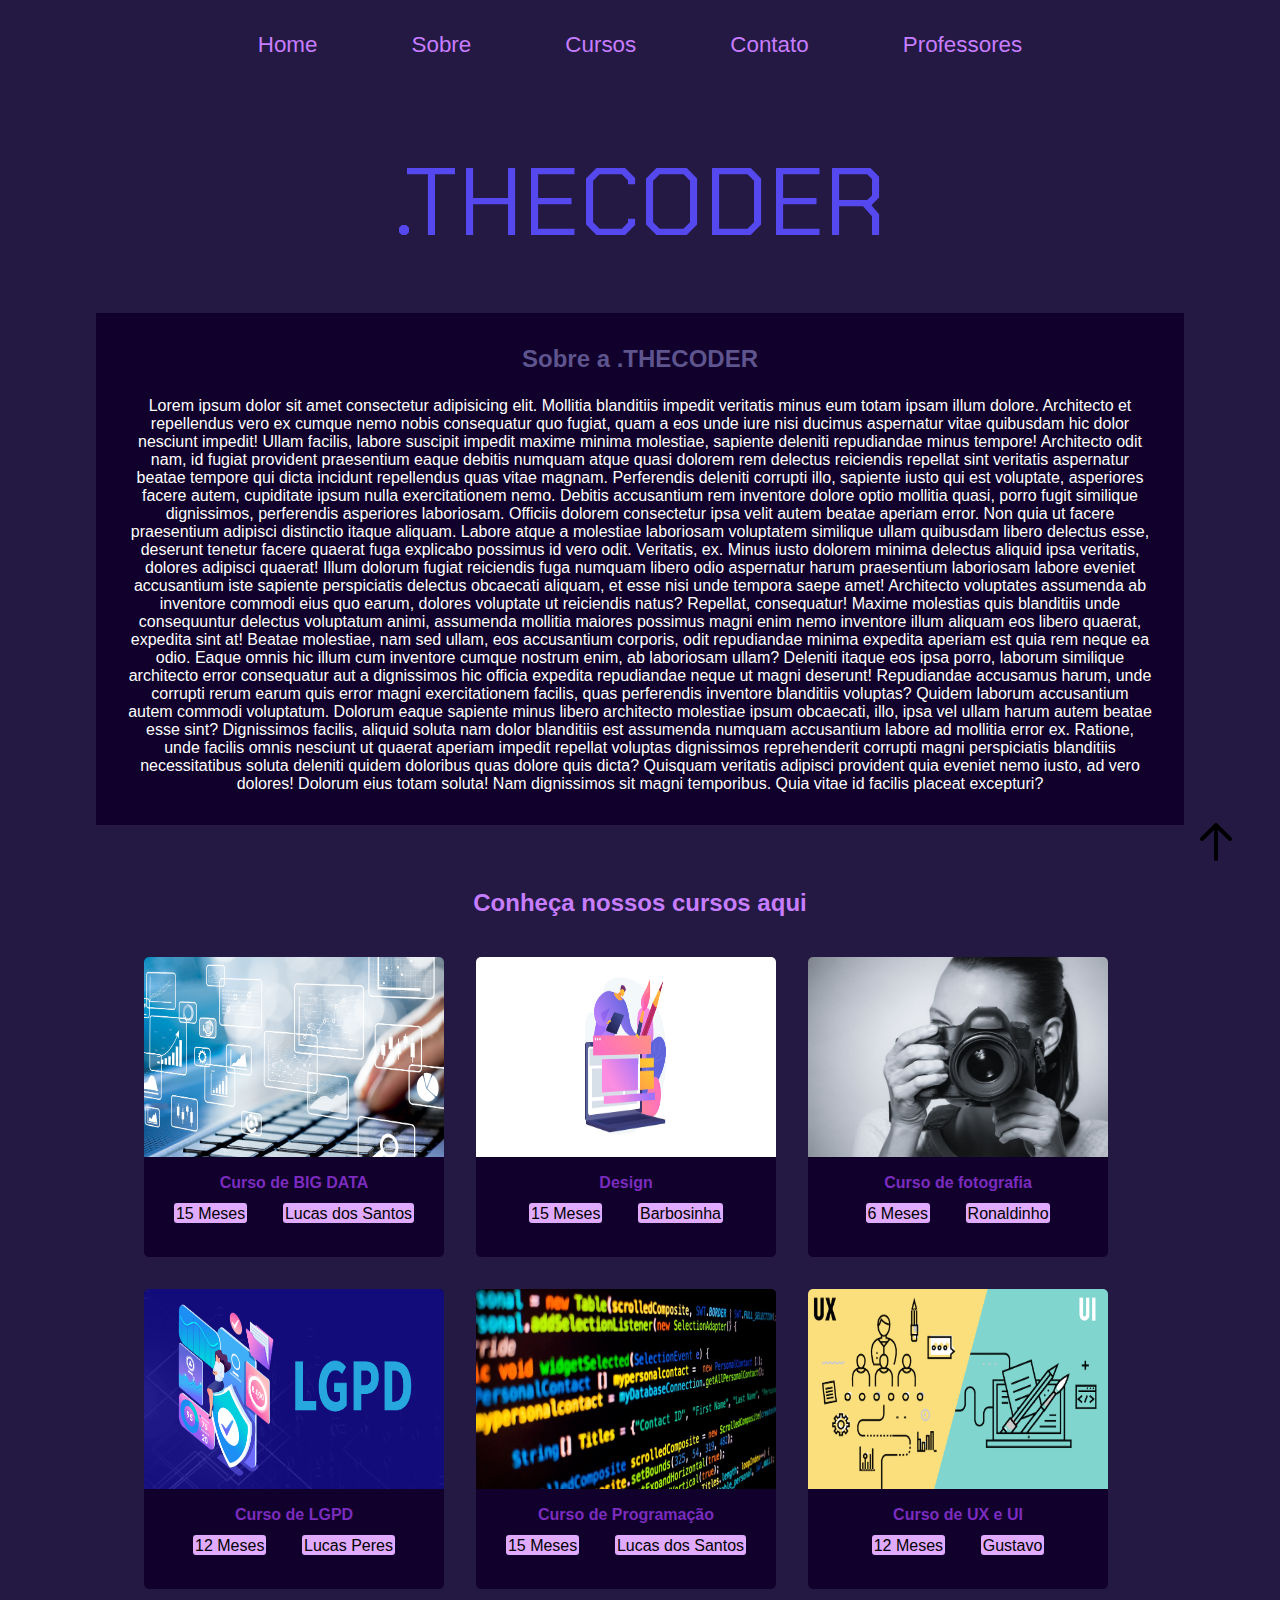
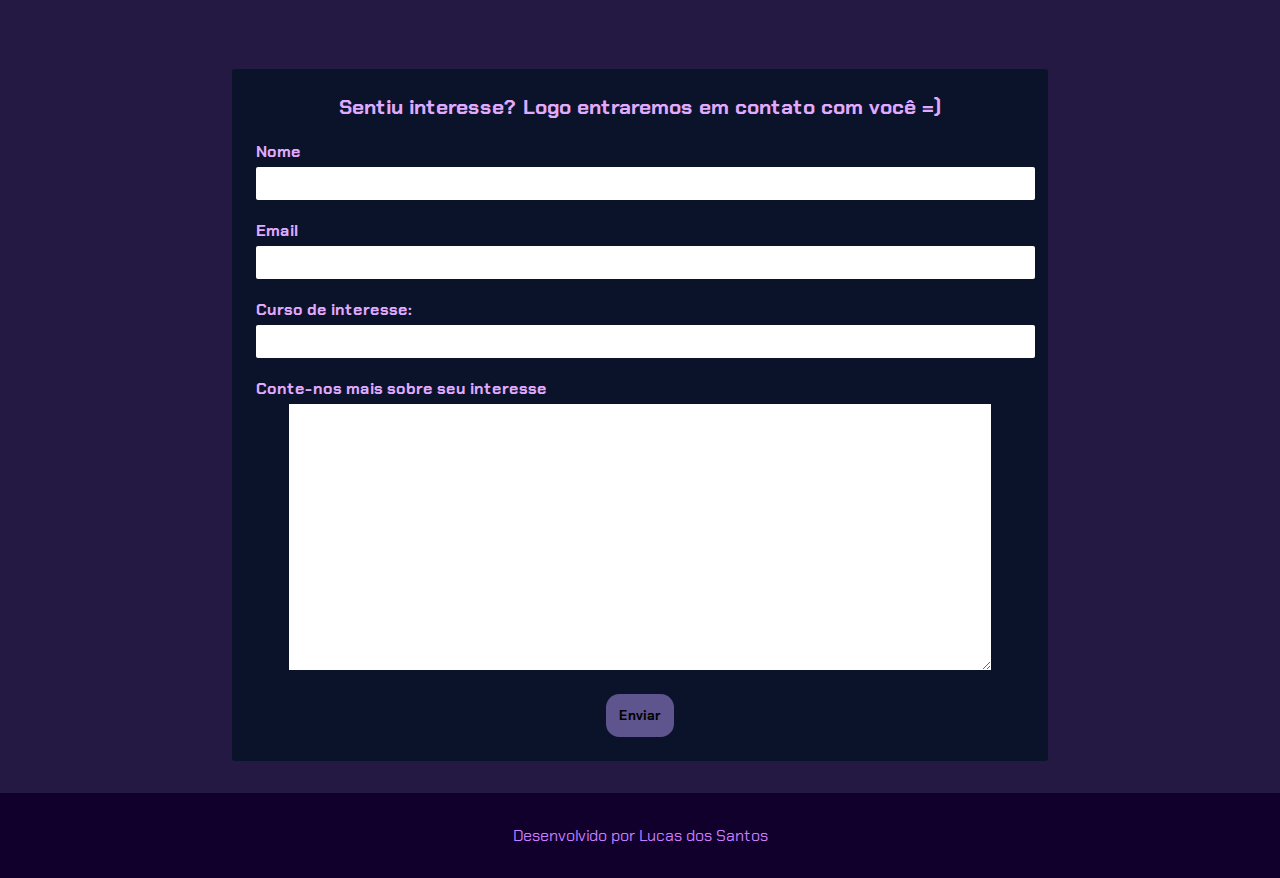
<file: modulo09/index.html>
<!DOCTYPE html>
<html lang="en">
  <head>
    <meta charset="UTF-8" />
    <meta name="viewport" content="width=device-width, initial-scale=1.0" />
    <link rel="stylesheet" href="./css/style.css" />
    <title>Exercício Módulo 9</title>
  </head>
  <body>
    <header id="home">
      <div class="menu-links">
        <a href="#home">Home</a>
        <a href="#about">Sobre</a>
        <a href="#courses">Cursos</a>
        <a href="#contact">Contato</a>
        <a href="teachers.html">Professores</a>
      </div>
    </header>
    <section id="about">
      <div class="wrapper">
        <div class="logo-enterprise">.THECODER</div>
      </div>
      <div class="about">
        <h2>Sobre a .THECODER</h2>
        <p>
          Lorem ipsum dolor sit amet consectetur adipisicing elit. Mollitia
          blanditiis impedit veritatis minus eum totam ipsam illum dolore.
          Architecto et repellendus vero ex cumque nemo nobis consequatur quo
          fugiat, quam a eos unde iure nisi ducimus aspernatur vitae quibusdam
          hic dolor nesciunt impedit! Ullam facilis, labore suscipit impedit
          maxime minima molestiae, sapiente deleniti repudiandae minus tempore!
          Architecto odit nam, id fugiat provident praesentium eaque debitis
          numquam atque quasi dolorem rem delectus reiciendis repellat sint
          veritatis aspernatur beatae tempore qui dicta incidunt repellendus
          quas vitae magnam. Perferendis deleniti corrupti illo, sapiente iusto
          qui est voluptate, asperiores facere autem, cupiditate ipsum nulla
          exercitationem nemo. Debitis accusantium rem inventore dolore optio
          mollitia quasi, porro fugit similique dignissimos, perferendis
          asperiores laboriosam. Officiis dolorem consectetur ipsa velit autem
          beatae aperiam error. Non quia ut facere praesentium adipisci
          distinctio itaque aliquam. Labore atque a molestiae laboriosam
          voluptatem similique ullam quibusdam libero delectus esse, deserunt
          tenetur facere quaerat fuga explicabo possimus id vero odit.
          Veritatis, ex. Minus iusto dolorem minima delectus aliquid ipsa
          veritatis, dolores adipisci quaerat! Illum dolorum fugiat reiciendis
          fuga numquam libero odio aspernatur harum praesentium laboriosam
          labore eveniet accusantium iste sapiente perspiciatis delectus
          obcaecati aliquam, et esse nisi unde tempora saepe amet! Architecto
          voluptates assumenda ab inventore commodi eius quo earum, dolores
          voluptate ut reiciendis natus? Repellat, consequatur! Maxime molestias
          quis blanditiis unde consequuntur delectus voluptatum animi, assumenda
          mollitia maiores possimus magni enim nemo inventore illum aliquam eos
          libero quaerat, expedita sint at! Beatae molestiae, nam sed ullam, eos
          accusantium corporis, odit repudiandae minima expedita aperiam est
          quia rem neque ea odio. Eaque omnis hic illum cum inventore cumque
          nostrum enim, ab laboriosam ullam? Deleniti itaque eos ipsa porro,
          laborum similique architecto error consequatur aut a dignissimos hic
          officia expedita repudiandae neque ut magni deserunt! Repudiandae
          accusamus harum, unde corrupti rerum earum quis error magni
          exercitationem facilis, quas perferendis inventore blanditiis
          voluptas? Quidem laborum accusantium autem commodi voluptatum. Dolorum
          eaque sapiente minus libero architecto molestiae ipsum obcaecati,
          illo, ipsa vel ullam harum autem beatae esse sint? Dignissimos
          facilis, aliquid soluta nam dolor blanditiis est assumenda numquam
          accusantium labore ad mollitia error ex. Ratione, unde facilis omnis
          nesciunt ut quaerat aperiam impedit repellat voluptas dignissimos
          reprehenderit corrupti magni perspiciatis blanditiis necessitatibus
          soluta deleniti quidem doloribus quas dolore quis dicta? Quisquam
          veritatis adipisci provident quia eveniet nemo iusto, ad vero dolores!
          Dolorum eius totam soluta! Nam dignissimos sit magni temporibus. Quia
          vitae id facilis placeat excepturi?
        </p>
      </div>
    </section>

    <section id="courses">
      <div class="courses">
        <h2>Conheça nossos cursos aqui</h2>
        <div class="cards">
        <div class="card">
          <div class="card-img">
            <img src="./img/big-data.png" alt="Capa do curso de Big Data" />
          </div>
          <div class="card-info">
            <p class="course-title">Curso de BIG DATA</p>
            <span class="course-duration">15 Meses</span>
            <span class="course-instructor">Lucas dos Santos</span>
          </div>
        </div>
        <div class="card">
          <div class="card-img">
            <img src="./img/degin.jpg" alt="Capa do curso de Design" />
          </div>

          <div class="card-info">
            <p class="course-title">Design</p>
            <span class="course-duration">15 Meses</span>
            <span class="course-instructor">Barbosinha</span>
          </div>
        </div>
        <div class="card">
          <div class="card-img">
            <img src="./img/fotografia.jpg" alt="Capa do curso de fotografia" />
          </div>
          <div class="card-info">
            <p class="course-title">Curso de fotografia</p>
            <span class="course-duration">6 Meses</span>
            <span class="course-instructor">Ronaldinho</span>
          </div>
        </div>
        <div class="card">
          <div class="card-img">
            <img src="./img/LGDP.png" alt="Capa do curso de LGDP" />
          </div>
          <div class="card-info">
            <p class="course-title">Curso de LGPD</p>
            <span class="course-duration">12 Meses</span>
            <span class="course-instructor">Lucas Peres</span>
          </div>
        </div>
        <div class="card">
          <div class="card-img">
            <img
              src="./img/programação.jpg"
              alt="Capa do curso de Progamação"
            />
          </div>
          <div class="card-info">
            <p class="course-title">Curso de Programação</p>
            <span class="course-duration">15 Meses</span>
            <span class="course-instructor">Lucas dos Santos</span>
          </div>
        </div>
        <div class="card">
          <div class="card-img">
            <img src="./img/ux-ui.png" alt="Capa do curso de UX e UI" />
          </div>
          <div class="card-info">
            <p class="course-title">Curso de UX e UI</p>
            <span class="course-duration">12 Meses</span>
            <span class="course-instructor">Gustavo</span>
          </div>
        </div>
      </div>
    </section>
    <div id="contact" class="contact" >
      <h2 class="contact-form">
        Sentiu interesse? Logo entraremos em contato
        com você =)
      </h2>
      <form action="submit">
        <div>
          <label for="name">Nome</label>
          <input type="text" name="name" />
        </div>
        <div>
          <label for="email">Email</label>
          <input type="email" name="email" id="" />
        </div>
        <div>
          <label for="course">Curso de interesse:</label>
          <input type="text" name="course" />
        </div>
        <div>
          <label for="description">Conte-nos mais sobre seu interesse</label>
          <textarea name="description" id="" cols="30" rows="15"></textarea>
        </div>
        <div>
          <button type="submit">Enviar</button>
        </div>
      </form>
    </div>
    <a href="#top" class="button"><img src="./img/icons8-acima-48.png" alt="Botão para o topo"></a>
    <footer>
      <p>Desenvolvido por Lucas dos Santos</p>
    </footer>
  </body>
</html>
</file>
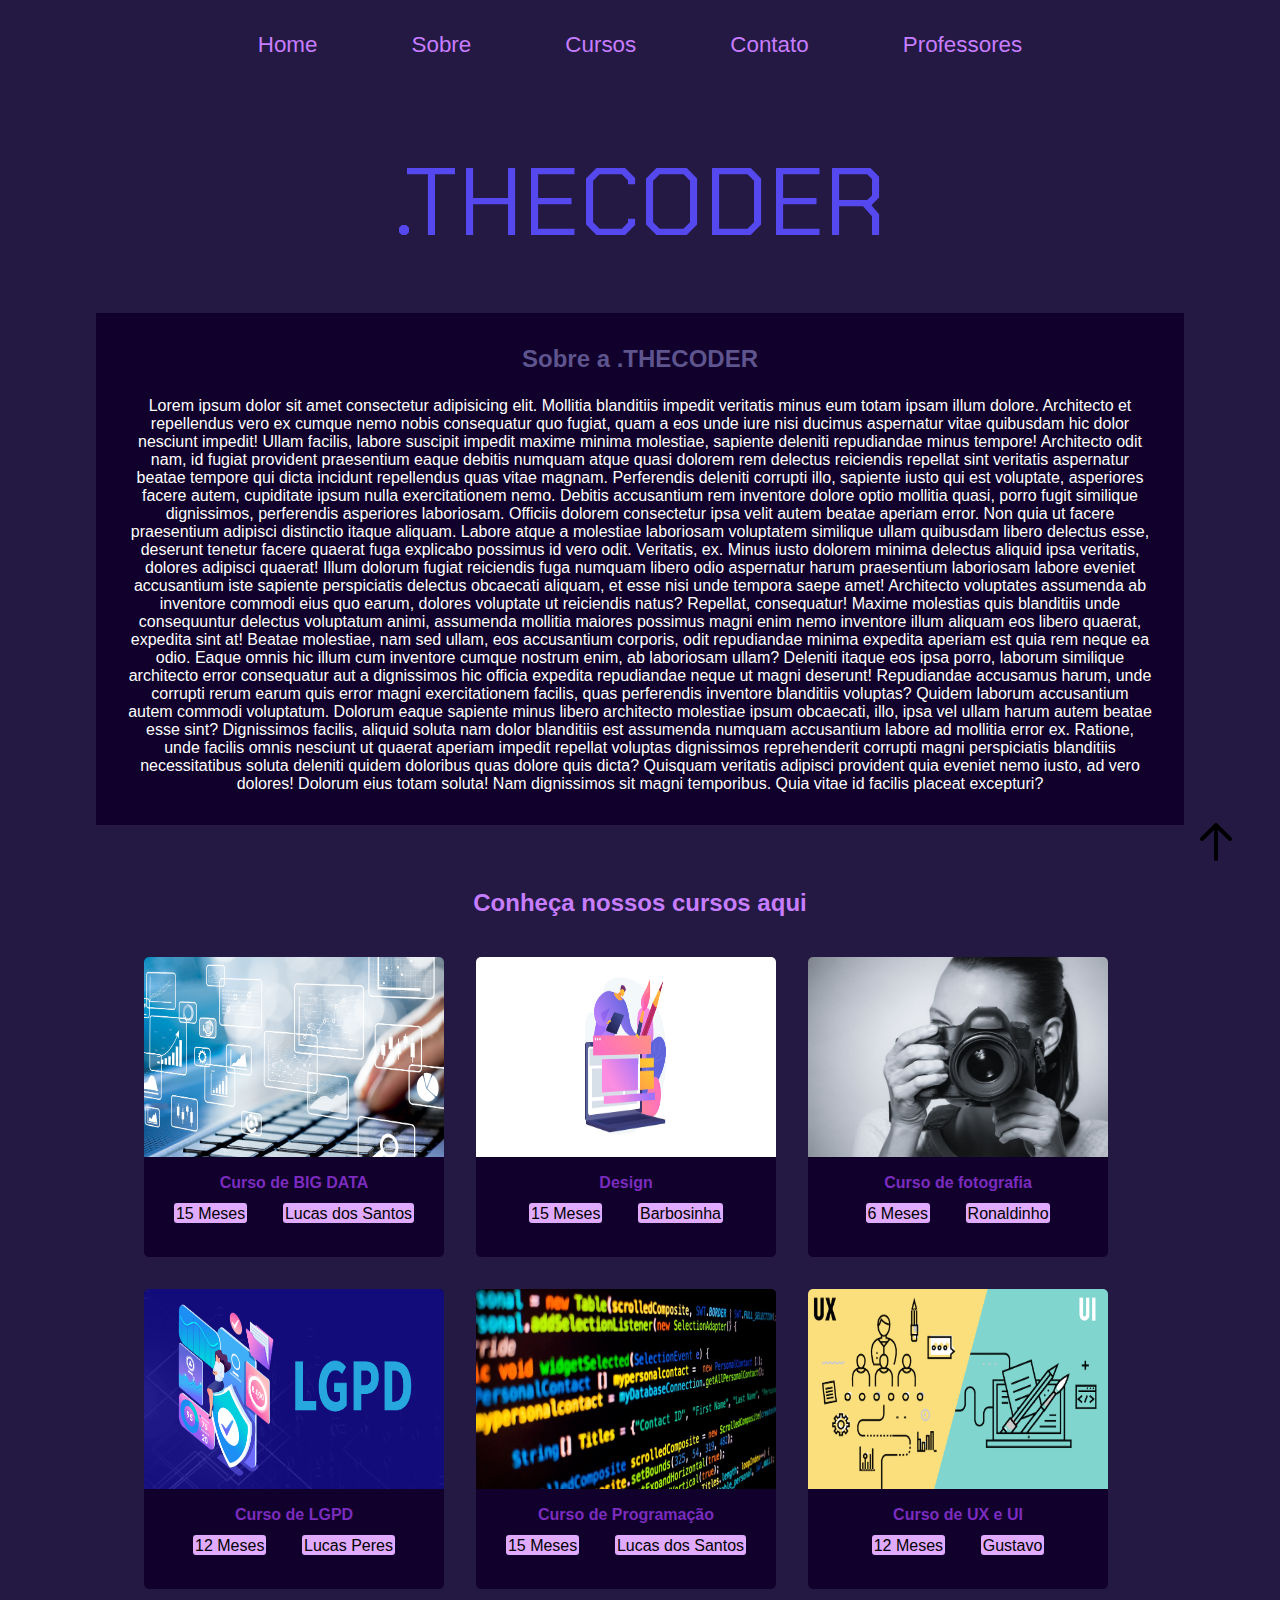
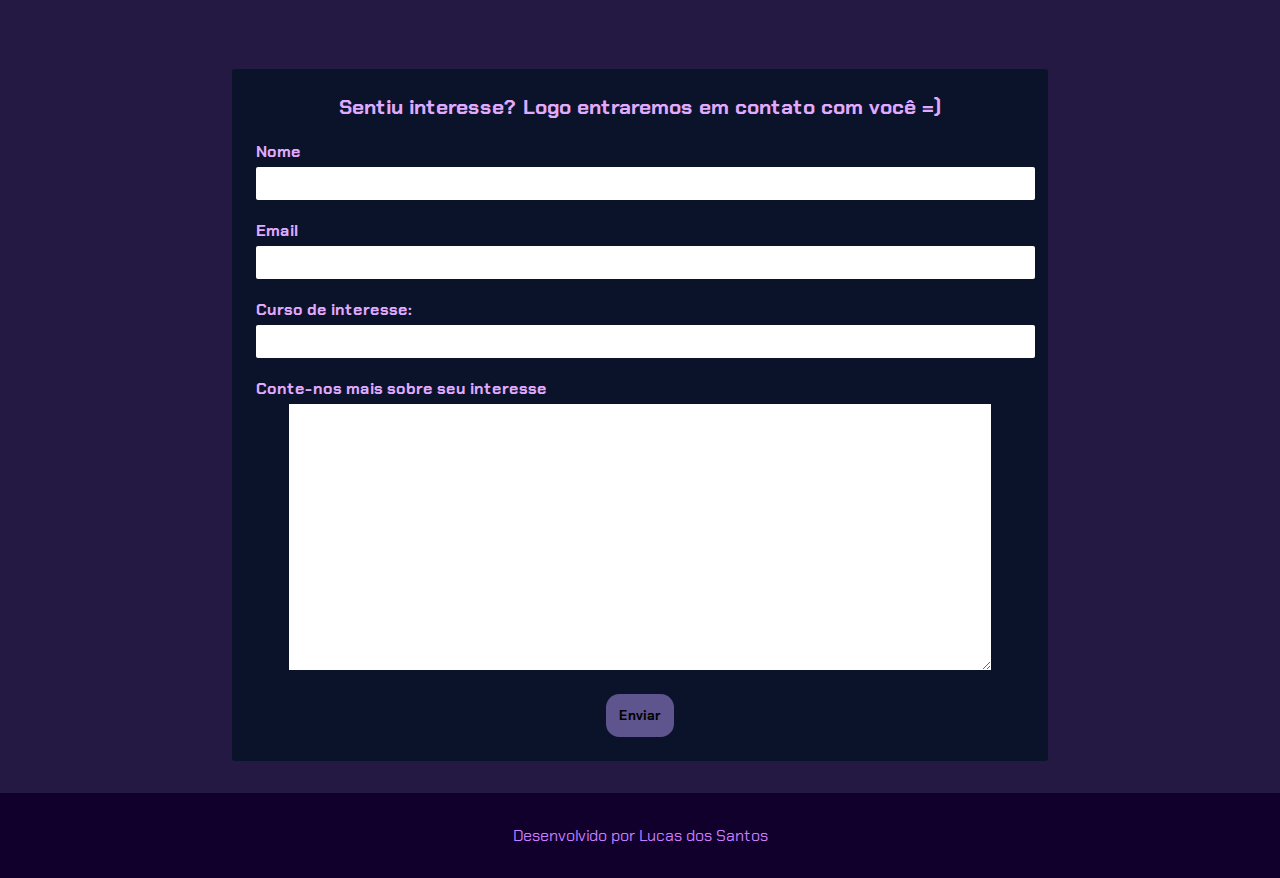
<file: modulo06/exercicio_mod08/index.html>
<!DOCTYPE html>
<html lang="en">
  <head>
    <meta charset="UTF-8" />
    <meta name="viewport" content="width=device-width, initial-scale=1.0" />
    <link rel="stylesheet" href="./css/style.css" />
    <title>Exercício Módulo 6</title>
  </head>
  <body>
    <header id="home">
      <div class="menu-links">
        <a href="#home">Home</a>
        <a href="#about">Sobre</a>
        <a href="#courses">Cursos</a>
        <a href="#contact">Contato</a>
        <a href="teachers.html">Professores</a>
      </div>
    </header>
    <section id="about">
      <div class="wrapper">
        <div class="logo-enterprise">.THECODER</div>
      </div>
      <div class="about">
        <h2>Sobre a .THECODER</h2>
        <p>
          Lorem ipsum dolor sit amet consectetur adipisicing elit. Mollitia
          blanditiis impedit veritatis minus eum totam ipsam illum dolore.
          Architecto et repellendus vero ex cumque nemo nobis consequatur quo
          fugiat, quam a eos unde iure nisi ducimus aspernatur vitae quibusdam
          hic dolor nesciunt impedit! Ullam facilis, labore suscipit impedit
          maxime minima molestiae, sapiente deleniti repudiandae minus tempore!
          Architecto odit nam, id fugiat provident praesentium eaque debitis
          numquam atque quasi dolorem rem delectus reiciendis repellat sint
          veritatis aspernatur beatae tempore qui dicta incidunt repellendus
          quas vitae magnam. Perferendis deleniti corrupti illo, sapiente iusto
          qui est voluptate, asperiores facere autem, cupiditate ipsum nulla
          exercitationem nemo. Debitis accusantium rem inventore dolore optio
          mollitia quasi, porro fugit similique dignissimos, perferendis
          asperiores laboriosam. Officiis dolorem consectetur ipsa velit autem
          beatae aperiam error. Non quia ut facere praesentium adipisci
          distinctio itaque aliquam. Labore atque a molestiae laboriosam
          voluptatem similique ullam quibusdam libero delectus esse, deserunt
          tenetur facere quaerat fuga explicabo possimus id vero odit.
          Veritatis, ex. Minus iusto dolorem minima delectus aliquid ipsa
          veritatis, dolores adipisci quaerat! Illum dolorum fugiat reiciendis
          fuga numquam libero odio aspernatur harum praesentium laboriosam
          labore eveniet accusantium iste sapiente perspiciatis delectus
          obcaecati aliquam, et esse nisi unde tempora saepe amet! Architecto
          voluptates assumenda ab inventore commodi eius quo earum, dolores
          voluptate ut reiciendis natus? Repellat, consequatur! Maxime molestias
          quis blanditiis unde consequuntur delectus voluptatum animi, assumenda
          mollitia maiores possimus magni enim nemo inventore illum aliquam eos
          libero quaerat, expedita sint at! Beatae molestiae, nam sed ullam, eos
          accusantium corporis, odit repudiandae minima expedita aperiam est
          quia rem neque ea odio. Eaque omnis hic illum cum inventore cumque
          nostrum enim, ab laboriosam ullam? Deleniti itaque eos ipsa porro,
          laborum similique architecto error consequatur aut a dignissimos hic
          officia expedita repudiandae neque ut magni deserunt! Repudiandae
          accusamus harum, unde corrupti rerum earum quis error magni
          exercitationem facilis, quas perferendis inventore blanditiis
          voluptas? Quidem laborum accusantium autem commodi voluptatum. Dolorum
          eaque sapiente minus libero architecto molestiae ipsum obcaecati,
          illo, ipsa vel ullam harum autem beatae esse sint? Dignissimos
          facilis, aliquid soluta nam dolor blanditiis est assumenda numquam
          accusantium labore ad mollitia error ex. Ratione, unde facilis omnis
          nesciunt ut quaerat aperiam impedit repellat voluptas dignissimos
          reprehenderit corrupti magni perspiciatis blanditiis necessitatibus
          soluta deleniti quidem doloribus quas dolore quis dicta? Quisquam
          veritatis adipisci provident quia eveniet nemo iusto, ad vero dolores!
          Dolorum eius totam soluta! Nam dignissimos sit magni temporibus. Quia
          vitae id facilis placeat excepturi?
        </p>
      </div>
    </section>

    <section id="courses">
      <div class="courses">
        <h2>Conheça nossos cursos aqui</h2>
        <div class="cards">
        <div class="card">
          <div class="card-img">
            <img src="./img/big-data.png" alt="Capa do curso de Big Data" />
          </div>
          <div class="card-info">
            <p class="course-title">Curso de BIG DATA</p>
            <span class="course-duration">15 Meses</span>
            <span class="course-instructor">Lucas dos Santos</span>
          </div>
        </div>
        <div class="card">
          <div class="card-img">
            <img src="./img/degin.jpg" alt="Capa do curso de Design" />
          </div>

          <div class="card-info">
            <p class="course-title">Design</p>
            <span class="course-duration">15 Meses</span>
            <span class="course-instructor">Barbosinha</span>
          </div>
        </div>
        <div class="card">
          <div class="card-img">
            <img src="./img/fotografia.jpg" alt="Capa do curso de fotografia" />
          </div>
          <div class="card-info">
            <p class="course-title">Curso de fotografia</p>
            <span class="course-duration">6 Meses</span>
            <span class="course-instructor">Ronaldinho</span>
          </div>
        </div>
        <div class="card">
          <div class="card-img">
            <img src="./img/LGDP.png" alt="Capa do curso de LGDP" />
          </div>
          <div class="card-info">
            <p class="course-title">Curso de LGPD</p>
            <span class="course-duration">12 Meses</span>
            <span class="course-instructor">Lucas Peres</span>
          </div>
        </div>
        <div class="card">
          <div class="card-img">
            <img
              src="./img/programação.jpg"
              alt="Capa do curso de Progamação"
            />
          </div>
          <div class="card-info">
            <p class="course-title">Curso de Programação</p>
            <span class="course-duration">15 Meses</span>
            <span class="course-instructor">Lucas dos Santos</span>
          </div>
        </div>
        <div class="card">
          <div class="card-img">
            <img src="./img/ux-ui.png" alt="Capa do curso de UX e UI" />
          </div>
          <div class="card-info">
            <p class="course-title">Curso de UX e UI</p>
            <span class="course-duration">12 Meses</span>
            <span class="course-instructor">Gustavo</span>
          </div>
        </div>
      </div>
    </section>
    <div id="contact" class="contact" >
      <h2 class="contact-form">
        Sentiu interesse? Logo entraremos em contato
        com você =)
      </h2>
      <form action="submit">
        <div>
          <label for="name">Nome</label>
          <input type="text" name="name" />
        </div>
        <div>
          <label for="email">Email</label>
          <input type="email" name="email" id="" />
        </div>
        <div>
          <label for="course">Curso de interesse:</label>
          <input type="text" name="course" />
        </div>
        <div>
          <label for="description">Conte-nos mais sobre seu interesse</label>
          <textarea name="description" id="" cols="30" rows="15"></textarea>
        </div>
        <div>
          <button type="submit">Enviar</button>
        </div>
      </form>
    </div>
    <a href="#top" class="button"><img src="./img/icons8-acima-48.png" alt="Botão para o topo"></a>
    <footer>
      <p>Desenvolvido por Lucas dos Santos</p>
    </footer>
  </body>
</html>
</file>
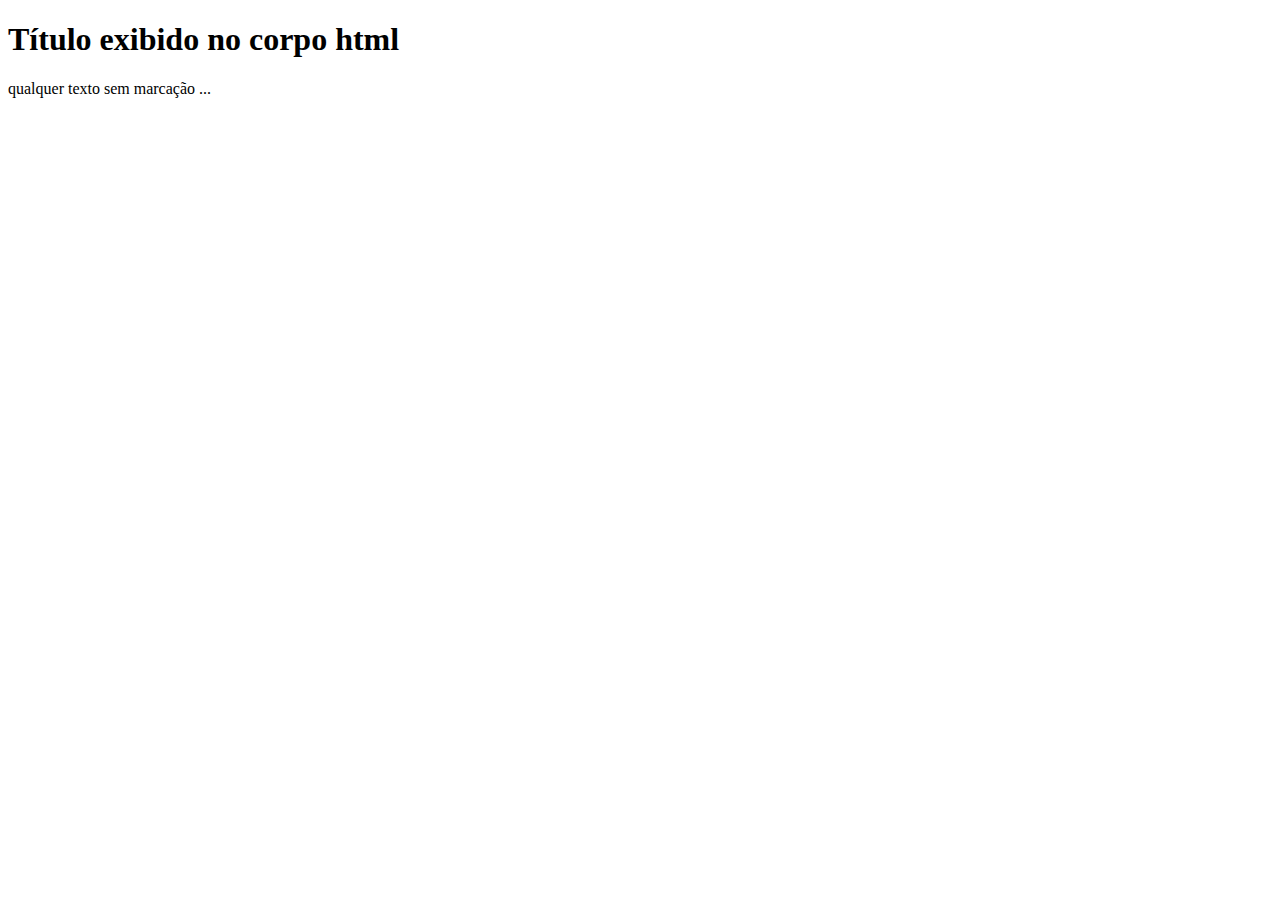
<file: modulo06/01-introducao.html>
<!DOCTYPE html>
<html lang="pt_BR">
	<head>
		<title>Título da página exibido no navegador</title>
	</head>
	<body>
		<h1>Título exibido no corpo html</h1>
		<p>qualquer texto sem marcação ... </p>
	</body>
</html>
</file>
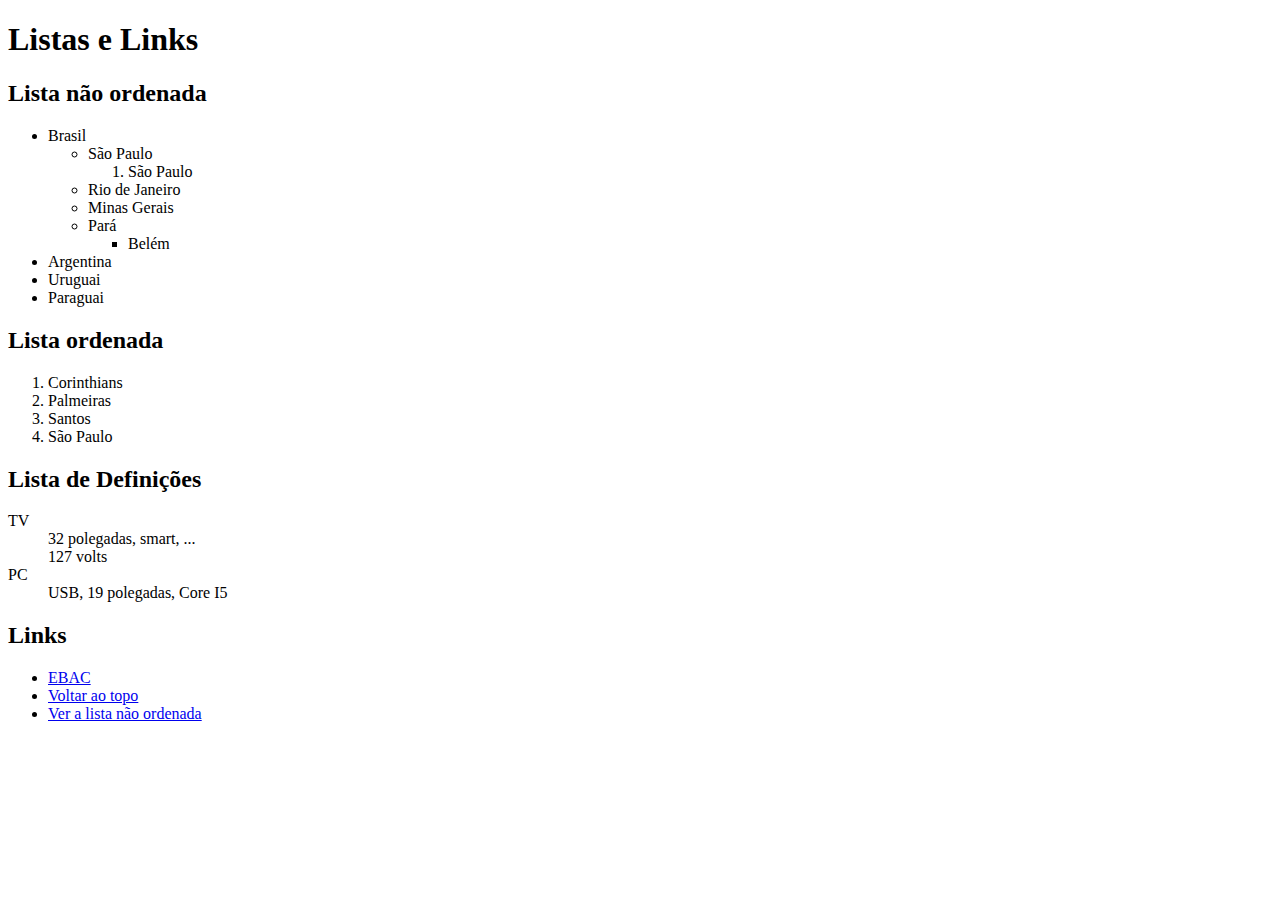
<file: modulo06/02-listas-e-links.html>
<!DOCTYPE html>
<html lang="pt-br">
	<head>
		<title>HTML - Listas e Links</title>
		<meta charset="UTF-8">
	</head>
	<body>
		<h1>Listas e Links</h1>

		<h2 id="lista-nao-ordenada">Lista não ordenada</h2>
		
		<ul>
			<li>
				Brasil
				<ul>
					<li>São Paulo
						<ol>
							<li>São Paulo</li>
						</ol>
					</li>
					<li>Rio de Janeiro</li>
					<li>Minas Gerais</li>
					<li>Pará
						<ul>
							<li>Belém</li>
						</ul>
					</li>
				</ul>
			</li>
			<li>Argentina</li>
			<li>Uruguai</li>
			<li>Paraguai</li>
		</ul>

		<h2>Lista ordenada</h2>

		<ol>
			<li>Corinthians</li>
			<li>Palmeiras</li>
			<li>Santos</li>
			<li>São Paulo</li>
		</ol>

		
		<h2>Lista de Definições</h2>		

		<dl>
			<dt>TV</dt>
				<dd>32 polegadas, smart, ...</dd>
				<dd>127 volts</dd>
			<dt>PC</dt>
				<dd>USB, 19 polegadas, Core I5</dd>
		</dl>

		<h2>Links</h2>

		<nav>
			<ul>
				<li><a href="https://ebaconline.com.br">EBAC</a></li>
				<li><a href="#top">Voltar ao topo</a> </li>
				<li><a href="#lista-nao-ordenada">Ver a lista não ordenada</a></li>
			</ul>
		</nav>

	</body>
</html>
</file>
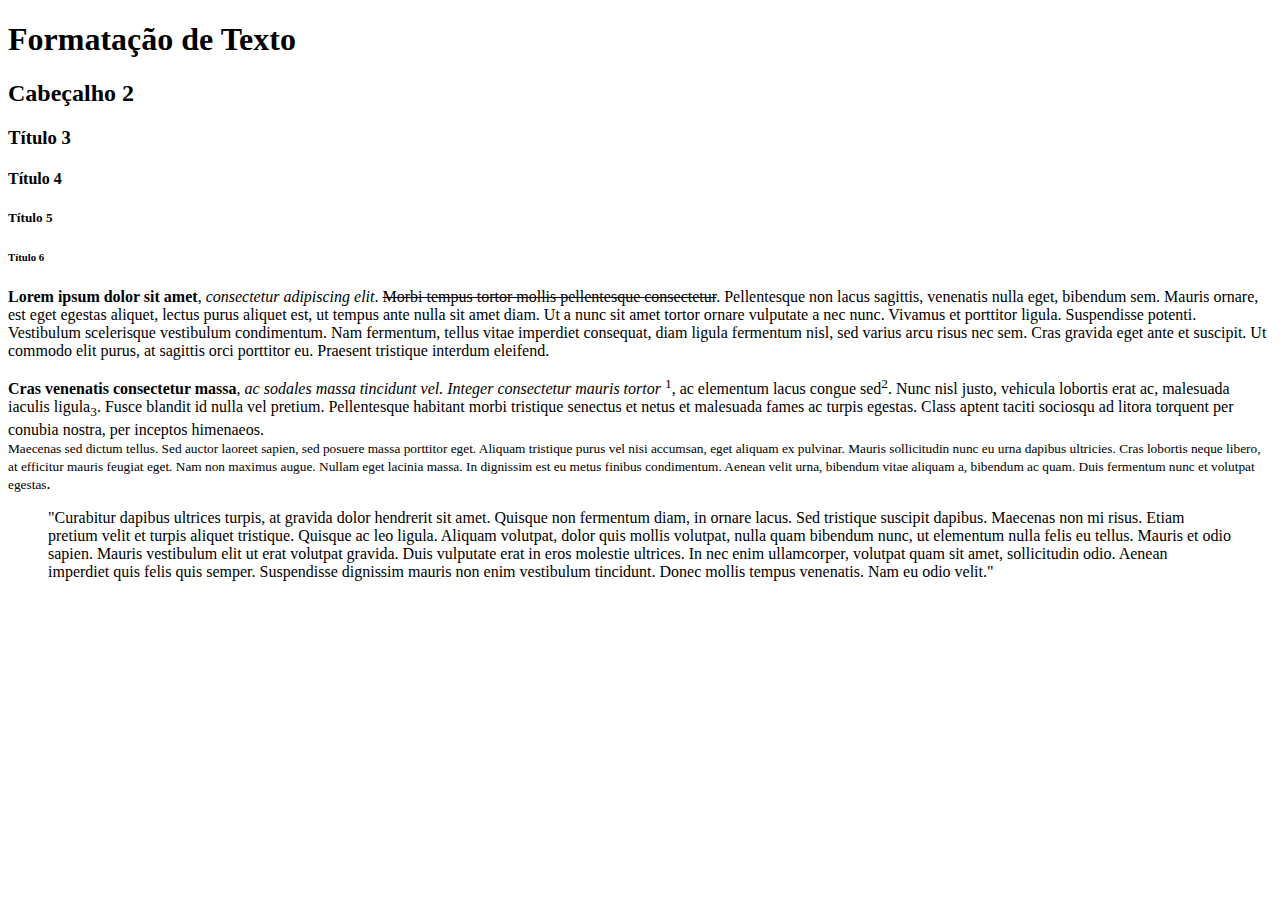
<file: modulo06/03-formatacao-de-texto.html>
<!DOCTYPE html>
<html lang="pt-br">
	<head>
		<title>HTML - Formatação de Texto</title>
		<meta charset="UTF-8">
	</head>
	<body>
		<h1>Formatação de Texto</h1>
		<h2>Cabeçalho 2</h2>
		<h3>Título 3</h3>
		<h4>Título 4</h4>
		<h5>Título 5</h5>
		<h6>Título 6</h6>

		<p> <b>Lorem ipsum dolor sit amet</b>, <i>consectetur adipiscing elit</i>. <del>Morbi tempus tortor mollis pellentesque consectetur</del>. Pellentesque non lacus sagittis, venenatis nulla eget, bibendum sem. Mauris ornare, est eget egestas aliquet, lectus purus aliquet est, ut tempus ante nulla sit amet diam. Ut a nunc sit amet tortor ornare vulputate a nec nunc. Vivamus et porttitor ligula. Suspendisse potenti. Vestibulum scelerisque vestibulum condimentum. Nam fermentum, tellus vitae imperdiet consequat, diam ligula fermentum nisl, sed varius arcu risus nec sem. Cras gravida eget ante et suscipit. Ut commodo elit purus, at sagittis orci porttitor eu. Praesent tristique interdum eleifend.</p>

		<p> <strong>Cras venenatis consectetur massa</strong>, <em>ac sodales massa tincidunt vel. Integer consectetur mauris tortor</em> <sup>1</sup>, ac elementum lacus congue sed<sup>2</sup>. Nunc nisl justo, vehicula lobortis erat ac, malesuada iaculis ligula<sub>3</sub>. Fusce blandit id nulla vel pretium. Pellentesque habitant morbi tristique senectus et netus et malesuada fames ac turpis egestas. Class aptent taciti sociosqu ad litora torquent per conubia nostra, per inceptos himenaeos. <br> <small>Maecenas sed dictum tellus. Sed auctor laoreet sapien, sed posuere massa porttitor eget. Aliquam tristique purus vel nisi accumsan, eget aliquam ex pulvinar. Mauris sollicitudin nunc eu urna dapibus ultricies. Cras lobortis neque libero, at efficitur mauris feugiat eget. Nam non maximus augue. Nullam eget lacinia massa. In dignissim est eu metus finibus condimentum. Aenean velit urna, bibendum vitae aliquam a, bibendum ac quam. Duis fermentum nunc et volutpat egestas</small>.</p>

		<blockquote>"Curabitur dapibus ultrices turpis, at gravida dolor hendrerit sit amet. Quisque non fermentum diam, in ornare lacus. Sed tristique suscipit dapibus. Maecenas non mi risus. Etiam pretium velit et turpis aliquet tristique. Quisque ac leo ligula. Aliquam volutpat, dolor quis mollis volutpat, nulla quam bibendum nunc, ut elementum nulla felis eu tellus. Mauris et odio sapien. Mauris vestibulum elit ut erat volutpat gravida. Duis vulputate erat in eros molestie ultrices. In nec enim ullamcorper, volutpat quam sit amet, sollicitudin odio. Aenean imperdiet quis felis quis semper. Suspendisse dignissim mauris non enim vestibulum tincidunt. Donec mollis tempus venenatis. Nam eu odio velit."</blockquote>



	</body>
</html>
</file>
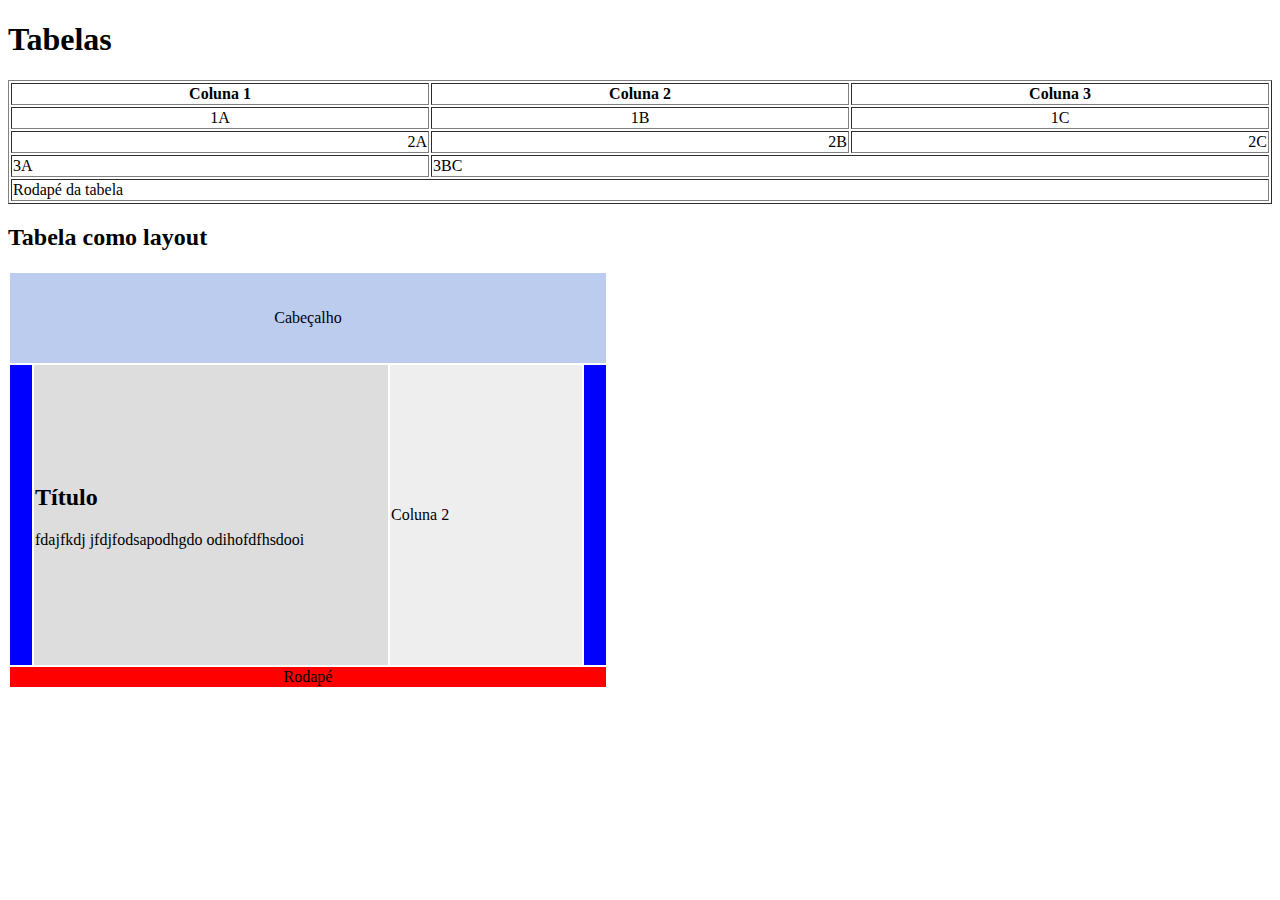
<file: modulo06/04-tabelas.html>
<!DOCTYPE html>
<html lang="pt-br">
	<head>
		<title>HTML - Tabelas</title>
		<meta charset="UTF-8">
	</head>
	<body>

		<h1>Tabelas</h1>

		<table border="1" width="100%">
			<thead>
				<tr>
					<th>Coluna 1</th>
					<th>Coluna 2</th>
					<th>Coluna 3</th>
				</tr>
			</thead>
			<tbody>	
				<tr align="center">
					<td>1A</td>
					<td>1B</td>
					<td>1C</td>
				</tr>
				<tr align="right">
					<td>2A</td>
					<td>2B</td>
					<td>2C</td>
				</tr>
				<tr>
					<td>3A</td>
					<td colspan="2">3BC</td>
				</tr>
			</tbody>
			<tfoot>
				<tr>
					<td colspan="3">Rodapé da tabela</td>
				</tr>
			</tfoot>
		</table>


		<h2>Tabela como layout</h2>

		<table width="600">
			<tr height="90">
				<td colspan="4" bgcolor="#BBCCEE" align="center"> Cabeçalho</td>
			</tr>
			<tr height="300">
				<td width="20" bgcolor="#0000FF"></td>
				<td width="60%" bgcolor="#DDDDDD">
					<h2>Título</h2>
					<p>fdajfkdj jfdjfodsapodhgdo odihofdfhsdooi</p>

				</td>
				<td bgcolor="#EEEEEE">Coluna 2</td>
				<td width="20"bgcolor="#0000FF"></td>
			</tr>
			<tr>
				<td bgcolor="#FF0000" colspan="4" align="center">Rodapé</td>
			</tr>
		</table>

	</body>
</html>
</file>
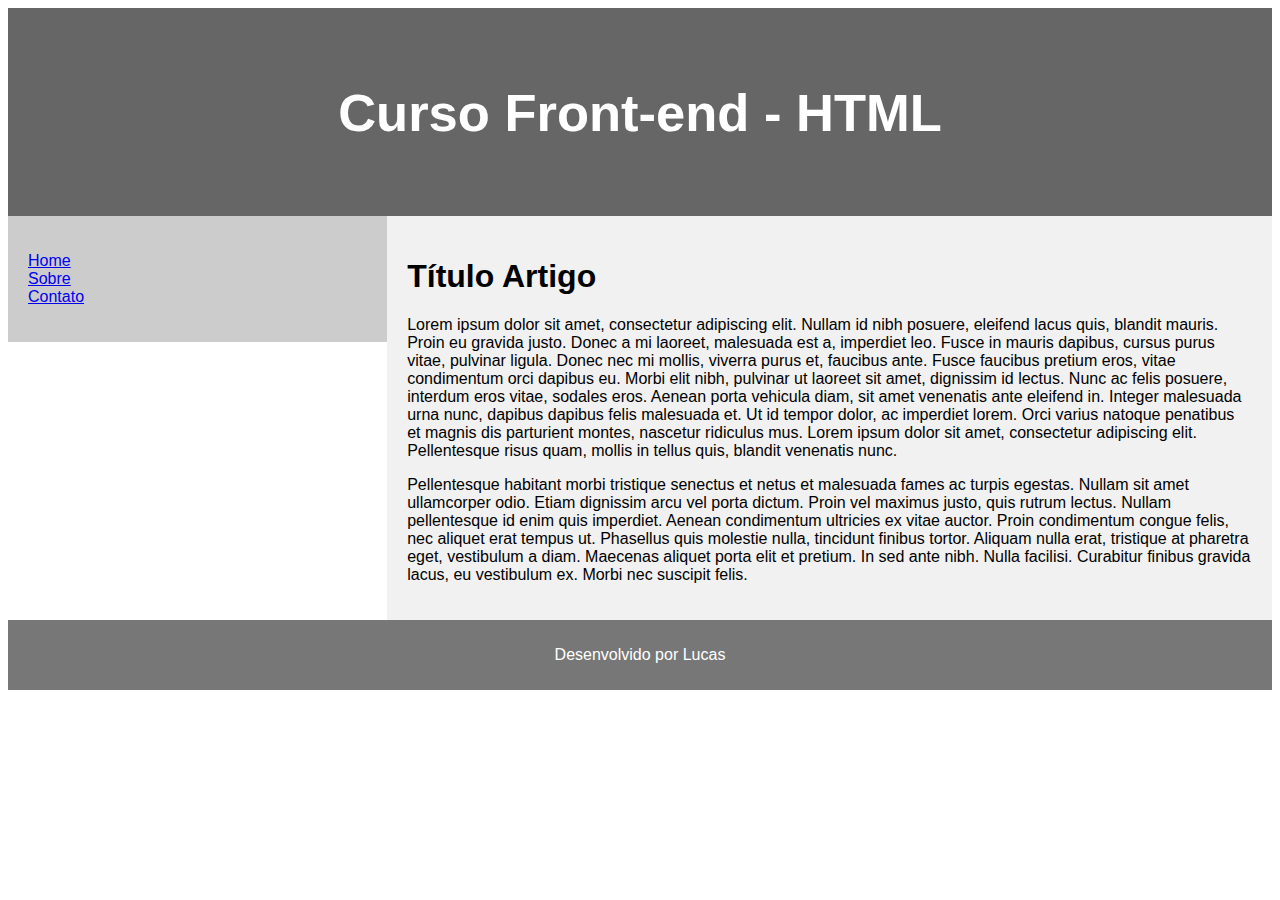
<file: modulo06/05-layouts.html>
<!DOCTYPE html>
<html lang="pt-br">
  <head>
    <title>HTML - Layouts</title>
    <meta charset="UTF-8" />
    <meta name="viewport" content="width=device-width, initial-scale=1" />
    <style>
      * {
        box-sizing: border-box;
      }

      body {
        font-family: Arial, Helvetica, sans-serif;
      }

      /* Style the header */
      header {
        background-color: #666;
        padding: 30px;
        text-align: center;
        font-size: 35px;
        color: white;
      }

      /* Create two columns/boxes that floats next to each other */
      nav {
        float: left;
        width: 30%;

        background: #ccc;
        padding: 20px;
      }

      /* Style the list inside the menu */
      nav ul {
        list-style-type: none;
        padding: 0;
      }

      article {
        float: left;
        padding: 20px;
        width: 70%;
        background-color: #f1f1f1;
      }

      /* Clear floats after the columns */
      section::after {
        background: #ccc;
        content: "";
        display: table;
        clear: both;
      }

      /* Style the footer */
      footer {
        background-color: #777;
        padding: 10px;
        text-align: center;
        color: white;
      }

      /* Responsive layout - makes the two columns/boxes stack on top of each other instead of next to each other, on small screens */
      @media (max-width: 600px) {
        nav,
        article {
          width: 100%;
          height: auto;
        }
      }
    </style>
  </head>
  <body>
    <header>
      <h2>Curso Front-end - HTML</h2>
    </header>

    <section>
      <nav>
        <ul>
          <li><a href="#home">Home</a></li>
          <li><a href="#sobre">Sobre</a></li>
          <li><a href="./06-formularios.html">Contato</a></li>
        </ul>
      </nav>

      <article>
        <h1>Título Artigo</h1>

        <p>
          Lorem ipsum dolor sit amet, consectetur adipiscing elit. Nullam id
          nibh posuere, eleifend lacus quis, blandit mauris. Proin eu gravida
          justo. Donec a mi laoreet, malesuada est a, imperdiet leo. Fusce in
          mauris dapibus, cursus purus vitae, pulvinar ligula. Donec nec mi
          mollis, viverra purus et, faucibus ante. Fusce faucibus pretium eros,
          vitae condimentum orci dapibus eu. Morbi elit nibh, pulvinar ut
          laoreet sit amet, dignissim id lectus. Nunc ac felis posuere, interdum
          eros vitae, sodales eros. Aenean porta vehicula diam, sit amet
          venenatis ante eleifend in. Integer malesuada urna nunc, dapibus
          dapibus felis malesuada et. Ut id tempor dolor, ac imperdiet lorem.
          Orci varius natoque penatibus et magnis dis parturient montes,
          nascetur ridiculus mus. Lorem ipsum dolor sit amet, consectetur
          adipiscing elit. Pellentesque risus quam, mollis in tellus quis,
          blandit venenatis nunc.
        </p>

        <p>
          Pellentesque habitant morbi tristique senectus et netus et malesuada
          fames ac turpis egestas. Nullam sit amet ullamcorper odio. Etiam
          dignissim arcu vel porta dictum. Proin vel maximus justo, quis rutrum
          lectus. Nullam pellentesque id enim quis imperdiet. Aenean condimentum
          ultricies ex vitae auctor. Proin condimentum congue felis, nec aliquet
          erat tempus ut. Phasellus quis molestie nulla, tincidunt finibus
          tortor. Aliquam nulla erat, tristique at pharetra eget, vestibulum a
          diam. Maecenas aliquet porta elit et pretium. In sed ante nibh. Nulla
          facilisi. Curabitur finibus gravida lacus, eu vestibulum ex. Morbi nec
          suscipit felis.
        </p>
      </article>
    </section>

    <footer>
      <p>Desenvolvido por Lucas</p>
    </footer>
  </body>
</html>
</file>
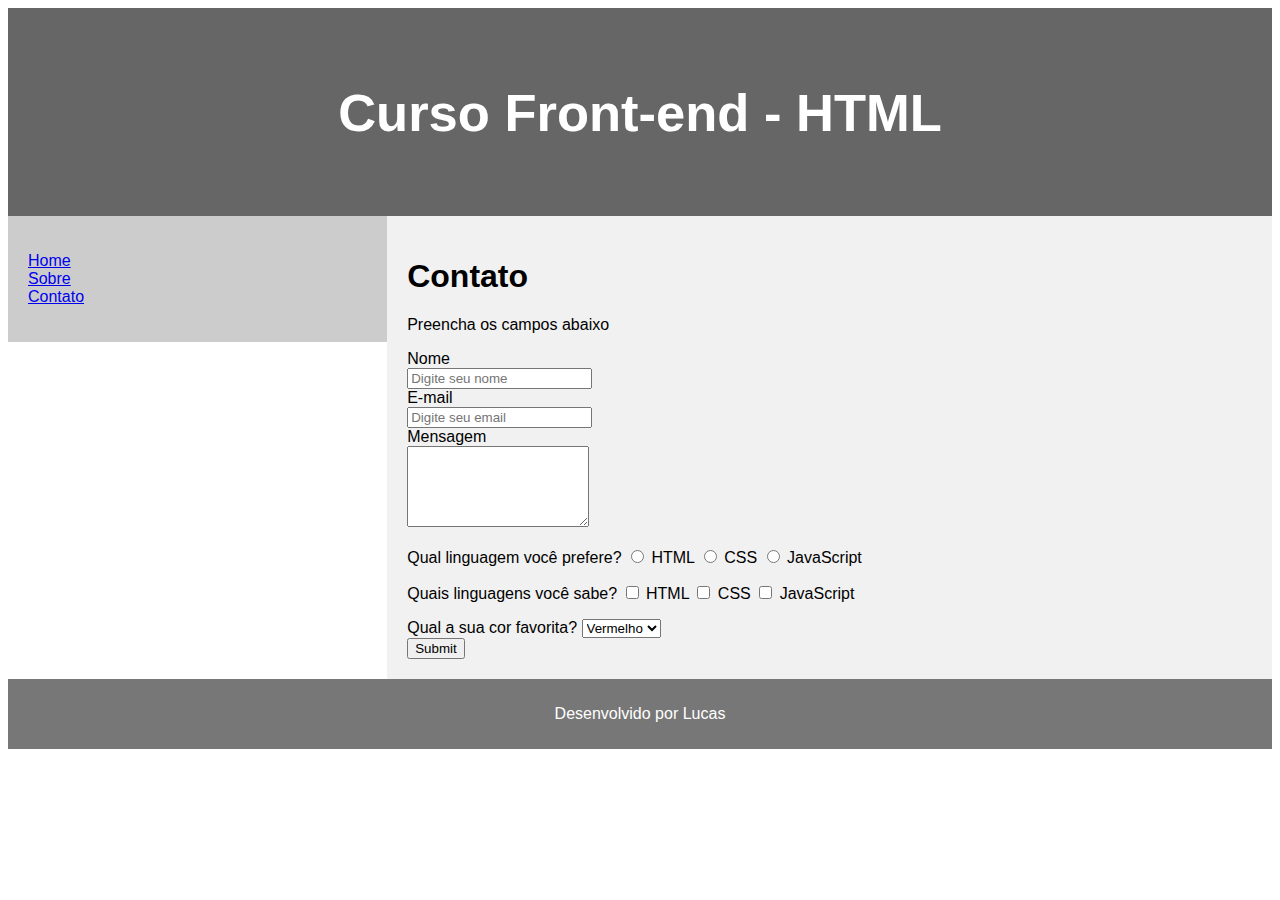
<file: modulo06/06-formularios.html>
<!DOCTYPE html>
<html lang="pt-br">
  <head>
    <title>HTML - Formulário Fale Conosco</title>
    <meta charset="UTF-8" />
    <meta name="viewport" content="width=device-width, initial-scale=1" />
    <style>
      * {
        box-sizing: border-box;
      }

      body {
        font-family: Arial, Helvetica, sans-serif;
      }

      /* Style the header */
      header {
        background-color: #666;
        padding: 30px;
        text-align: center;
        font-size: 35px;
        color: white;
      }

      /* Create two columns/boxes that floats next to each other */
      nav {
        float: left;
        width: 30%;

        background: #ccc;
        padding: 20px;
      }

      /* Style the list inside the menu */
      nav ul {
        list-style-type: none;
        padding: 0;
      }

      article {
        float: left;
        padding: 20px;
        width: 70%;
        background-color: #f1f1f1;
      }

      /* Clear floats after the columns */
      section::after {
        background: #ccc;
        content: "";
        display: table;
        clear: both;
      }

      /* Style the footer */
      footer {
        background-color: #777;
        padding: 10px;
        text-align: center;
        color: white;
      }

      /* Responsive layout - makes the two columns/boxes stack on top of each other instead of next to each other, on small screens */
      @media (max-width: 600px) {
        nav,
        article {
          width: 100%;
          height: auto;
        }
      }
    </style>
  </head>
  <body>
    <header>
      <h2>Curso Front-end - HTML</h2>
    </header>

    <section>
      <nav>
        <ul>
          <li><a href="05-layouts.html">Home</a></li>
          <li><a href="#sobre">Sobre</a></li>
          <li><a href="#contato">Contato</a></li>
        </ul>
      </nav>

      <article>
        <h1>Contato</h1>
        <p>Preencha os campos abaixo</p>

        <form method="post">
          <div>
            <label for="nome">Nome</label><br />
            <input
              type="text"
              name="nome"
              id="nome"
              placeholder="Digite seu nome"
            />
          </div>

          <div>
            <label for="email">E-mail</label><br />
            <input
              type="email"
              name="email"
              id="email"
              placeholder="Digite seu email"
            />
          </div>

          <div>
            <label for="mensagem">Mensagem</label><br />
            <textarea name="mensagem" id="mensagem" rows="5"></textarea>
          </div>

          <div>
            <p>
              <label>Qual linguagem você prefere?</label>
              <input type="radio" name="linguagens" value="html" /> HTML
              <input type="radio" name="linguagens" value="css" /> CSS
              <input type="radio" name="linguagens" value="javascript" />
              JavaScript
            </p>
          </div>

          <div>
            <p>
              <label>Quais linguagens você sabe?</label>
              <input type="checkbox" name="linguagens" value="html" /> HTML
              <input type="checkbox" name="linguagens" value="css" /> CSS
              <input type="checkbox" name="linguagens" value="javascript" />
              JavaScript
            </p>
          </div>

          <div>
            <label>Qual a sua cor favorita?</label>
            <select>
              <option value="Azul">Azul</option>
              <option value="Verde">Verde</option>
              <option value="Vermelho" selected>Vermelho</option>
            </select>
          </div>

          <div>
            <input type="submit" />
          </div>
        </form>
      </article>
    </section>

    <footer>
      <p>Desenvolvido por Lucas</p>
    </footer>
  </body>
</html>
</file>
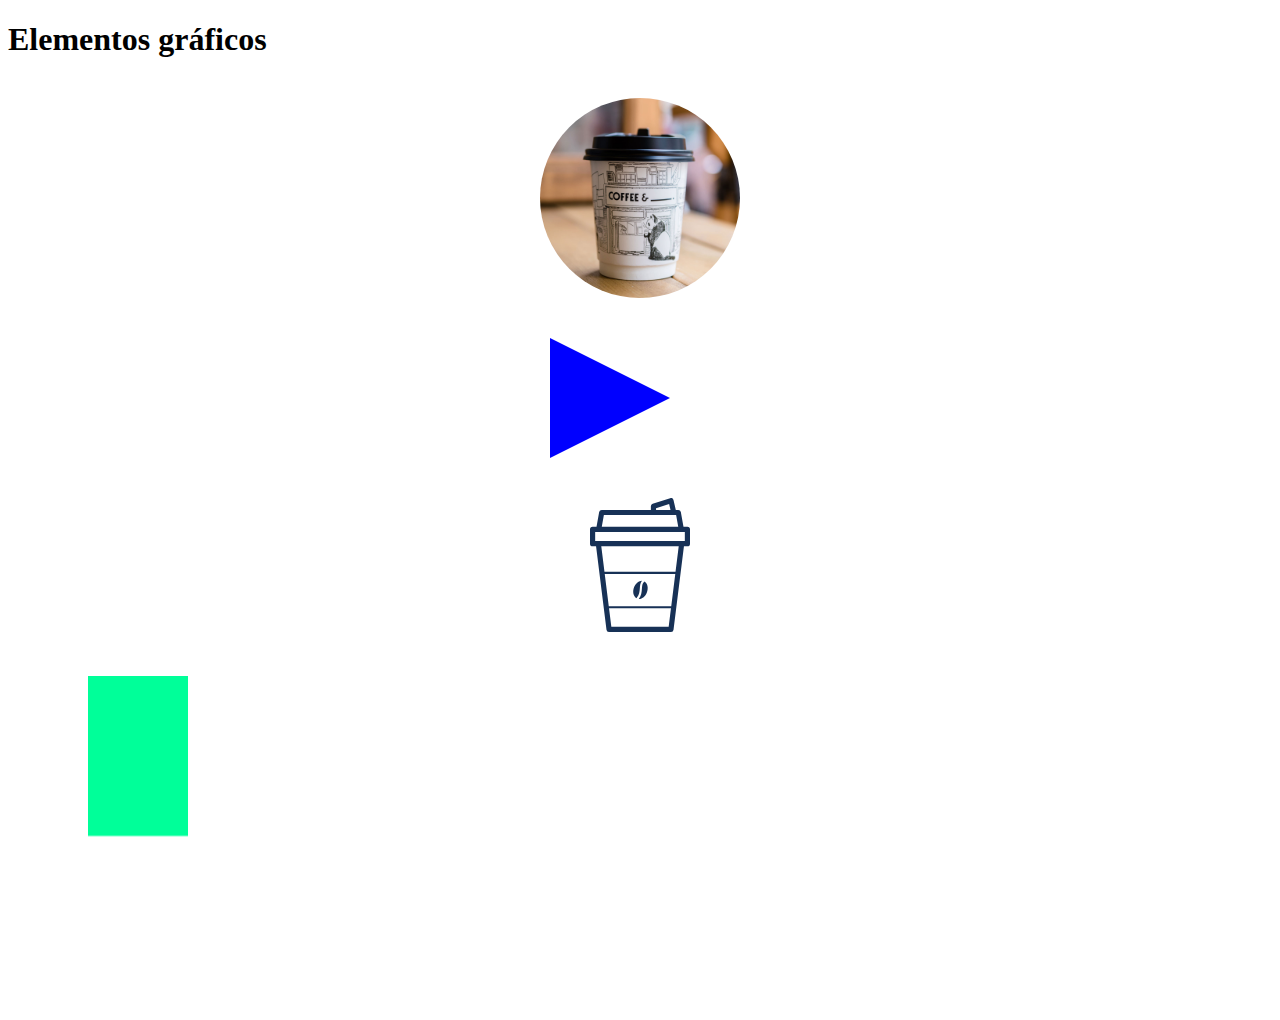
<file: modulo08/elementos-graficos.html>
<!DOCTYPE html>
<html lang="en">
<head>
    <meta charset="UTF-8">
    <meta http-equiv="X-UA-Compatible" content="IE=edge">
    <meta name="viewport" content="width=device-width, initial-scale=1.0">
    <link rel="stylesheet" type="text/css" href="./css/graficos.css">
    <title>Document</title>
</head>
<body>


    <h1>Elementos gráficos</h1>

    <div id="grafico-01">
        <img src="./images/coffee-square.jpg" alt="café">
    </div>

    <div id="grafico-02">
        
    </div>

    <div id="imagem-vetorial">
        <img src="./images/coffee.svg" alt="café ">
    </div>

    <div>
         <canvas id="canvas"></canvas>
    </div>
  
    <script>
        var canvas = document.getElementById("canvas");
        var ctx = canvas.getContext("2d");
        ctx.fillStyle = "#00FF99";
        ctx.fillRect(80, 0, 100, 80);
    </script>


</body>
</html>
</file>
<file: modulo09/css/style.css>
@import url("https://fonts.googleapis.com/css2?family=Chakra+Petch:wght@400;600;700&family=Open+Sans:ital,wght@0,400;0,500;0,700;0,800;1,400;1,500;1,700;1,800&display=swap");

* {
  margin: 0;
  padding: 0;
  border: 0;
  scroll-behavior: smooth;
}

body {
  background-color: #231942;
  font-family: "Roboto", sans-serif;
}

header {
  padding: 2em;
  text-align: center;
}

.menu-links a {
  padding: 0em 2em;
  color: #c77dff;
  font-size: 1.4em;
  text-decoration: none;
  display: inline-block;
}

.menu-links a::after {
  content: "";
  display: block;
  width: 0;
  height: 2px;
  background: #9f86c0;
  transition: width 0.3s;
}

.menu-links a:hover::after {
  width: 100%;
}

/*--WRAPPER--*/
.wrapper {
  margin: 3em;
  text-align: center;
}

.logo-enterprise {
  font-family: "Chakra Petch", "sans-serif";
  font-size: 6em;
  color: #5548ee;
}

/*-- ABOUT --*/
.about {
  background-color: #10002b;
  padding: 2em;
  width: 80%;
  text-align: center;
  margin: 2em auto;
}
.about h2 {
  color: #5e548e;
  margin-bottom: 1em;
}

.about p {
  color: white;
}

/*-- COUSES --*/
.courses {
  padding: 2em;
  width: 80%;
  text-align: center;
  margin: 2em auto;
}

.courses h2 {
  color: #c77dff;
  margin-bottom: 1em;
}

.cards {
  max-width: 90%;
  display: grid;
  grid-template-columns: 1fr 1fr 1fr;
}

.card {
  margin: 1em;
  background-color: #10002b;
  border-radius: 5px;
  min-height: 300px;
  cursor: pointer;
}

.card-img img {
  width: 300px;
  height: 200px;
  border-radius: 5px 5px 0px 0px;
}

.course-title {
  font-weight: 700;
  color: #7b2cbf;
  margin: 0.8em 0.3em;
}

.card-info span {
  background-color: #e0aaff;
  margin: 1em 1em;
  border-radius: 3px;
  padding: 0.1em;
}

/*-- CONTATO --*/
.contact {
  background-color: #0b132b;
  width: 60%;
  margin: 2em auto;
  padding: 1.5em;
  text-align: center;
  border-radius: 3px;
}

.contact h2 {
  font-size: 1.3em;
  color: #e0aaff;
  margin-bottom: 1em;
  font-family: "Chakra Petch", "sans-serif";
}

label {
  display: block;
  width: 100%;
  color: #e0aaff;
  text-align: left;
  margin-bottom: 0.3em;
  font-weight: 700;
  font-family: "Chakra Petch", "sans-serif";
}

input {
  display: block;
  width: 100%;
  height: 1.7em;
  text-align: left;
  border-radius: 2px;
  padding: 0.4em;
  margin-bottom: 1.5em;
  font-family: "Chakra Petch", "sans-serif";
}

textarea {
  padding: 0.4em;
  width: 90%;
  font-family: "Chakra Petch", "sans-serif";
  margin-bottom: 1.5em;
}

form button {
  background-color: #5e548e;
  padding: 1em;
  border-radius: 1em;
  position: relative;
  font-family: "Chakra Petch", "sans-serif";
  font-weight: 700;
}

/*-- FOOTER --*/

footer {
  background-color: #10002b;
}

footer p {
  padding: 2em;
  text-align: center;
  color: #c77dff;
  font-family: "Chakra Petch", "sans-serif";
}

/*BUTTON TO TOP*/

.button {
  position: fixed;
  right: 40px;
  bottom: 30px;
}

/*---- TEACHERS ----*/

#teachers {
  width: 100%;
  text-align: center;
  margin: 20px auto;
  background-color: aliceblue;
  padding: 40px;
}

.teachers {
  width: 70%;
  display: grid;
  grid-template-columns: 1fr 1fr;
  margin: 40px auto;
}

.card-image img {
  height: 300px;
  border-radius: 5px;
}

.teacher-info {
  padding: 20px;
}

.teacher-info h2 {
  color: #5e548e;
  font-weight: 700;
  font-size: 20px;
  margin-bottom: 15px;
  display: inline-block;
}

.teacher-info h2::after {
  content: "";
  display: block;
  width: 0%;
  height: 2px;
  background: #9f86c0;
  transition: width 0.6s;
}

.teacher-info h2:hover::after {
  width: 100%;
}

.title-especialist {
  margin: 10px;
  font-weight: 700;
  font-size: 16px;
}

/* MOBILE */

@media (max-width: 769px) {
  .menu-links a {
    padding: 0em 2em;
    color: #c77dff;
    font-size: 2.4em;
    text-decoration: none;
    display: block;
  }

  .cards {
    max-width: 90%;
    display: grid;
    grid-template-columns: 1fr 1fr;
  }

  .teachers {
    width: 90%;
    display: grid;
    grid-template-columns: 1fr 1fr;
    margin: 30px auto;
  }
  .contact {
    width: 85%;
    padding: none;
  }
}

@media (max-width: 375px) {
  header {
    padding: 20px 0;
    width: 100%;
  }

  .menu-links a {
    font-size: 2em;
  }

  .logo-enterprise {
    font-size: 3.5em;
  }
  .cards {
    max-width: 100%;
    display: grid;
    grid-template-columns: 1fr;
  }

  #teachers {
    width: 100%;
    text-align: center;
    margin: auto;
    background-color: aliceblue;
    padding: 20px 0;
  }

  .teachers {
    width: 90%;
    display: grid;
    grid-template-columns: 1fr;
  }
  .contact {
    width: 85%;
    padding: none;
  }
  .contact input {
    width: 100%;
  }

  .card {
    margin: 1em auto;
  }
}
</file>
<file: modulo06/exercicio_mod08/css/style.css>
@import url("https://fonts.googleapis.com/css2?family=Chakra+Petch:wght@400;600;700&family=Open+Sans:ital,wght@0,400;0,500;0,700;0,800;1,400;1,500;1,700;1,800&display=swap");

* {
  margin: 0;
  padding: 0;
  border: 0;
  scroll-behavior: smooth;
}

body {
  background-color: #231942;
  font-family: "Roboto", sans-serif;
}

header {
  padding: 2em;
  text-align: center;
}

.menu-links a {
  padding: 0em 2em;
  color: #c77dff;
  font-size: 1.4em;
  text-decoration: none;
  display: inline-block;
}

.menu-links a::after {
  content: "";
  display: block;
  width: 0;
  height: 2px;
  background: #9f86c0;
  transition: width 0.3s;
}

.menu-links a:hover::after {
  width: 100%;
}

/*--WRAPPER--*/
.wrapper {
  margin: 3em;
  text-align: center;
}

.logo-enterprise {
  font-family: "Chakra Petch", "sans-serif";
  font-size: 6em;
  color: #5548ee;
}

/*-- ABOUT --*/
.about {
  background-color: #10002b;
  padding: 2em;
  width: 80%;
  text-align: center;
  margin: 2em auto;
}
.about h2 {
  color: #5e548e;
  margin-bottom: 1em;
}

.about p {
  color: white;
}

/*-- COUSES --*/
.courses {
  padding: 2em;
  width: 80%;
  text-align: center;
  margin: 2em auto;
}

.courses h2 {
  color: #c77dff;
  margin-bottom: 1em;
}

.cards {
  max-width: 90%;
  display: grid;
  grid-template-columns: 1fr 1fr 1fr;
}

.card {
  margin: 1em;
  background-color: #10002b;
  border-radius: 5px;
  min-height: 300px;
  cursor: pointer;
}

.card-img img {
  width: 300px;
  height: 200px;
  border-radius: 5px 5px 0px 0px;
}

.course-title {
  font-weight: 700;
  color: #7b2cbf;
  margin: 0.8em 0.3em;
}

.card-info span {
  background-color: #e0aaff;
  margin: 1em 1em;
  border-radius: 3px;
  padding: 0.1em;
}

/*-- CONTATO --*/
.contact {
  background-color: #0b132b;
  width: 60%;
  margin: 2em auto;
  padding: 1.5em;
  text-align: center;
  border-radius: 3px;
}

.contact h2 {
  font-size: 1.3em;
  color: #e0aaff;
  margin-bottom: 1em;
  font-family: "Chakra Petch", "sans-serif";
}

label {
  display: block;
  width: 100%;
  color: #e0aaff;
  text-align: left;
  margin-bottom: 0.3em;
  font-weight: 700;
  font-family: "Chakra Petch", "sans-serif";
}

input {
  display: block;
  width: 100%;
  height: 1.7em;
  text-align: left;
  border-radius: 2px;
  padding: 0.4em;
  margin-bottom: 1.5em;
  font-family: "Chakra Petch", "sans-serif";
}

textarea {
  padding: 0.4em;
  width: 90%;
  font-family: "Chakra Petch", "sans-serif";
  margin-bottom: 1.5em;
}

form button {
  background-color: #5e548e;
  padding: 1em;
  border-radius: 1em;
  position: relative;
  font-family: "Chakra Petch", "sans-serif";
  font-weight: 700;
}

/*-- FOOTER --*/

footer {
  background-color: #10002b;
}

footer p {
  padding: 2em;
  text-align: center;
  color: #c77dff;
  font-family: "Chakra Petch", "sans-serif";
}

/*BUTTON TO TOP*/

.button {
  position: fixed;
  right: 40px;
  bottom: 30px;
}

/*---- TEACHERS ----*/

#teachers {
  width: 100%;
  text-align: center;
  margin: 20px auto;
  background-color: aliceblue;
  padding: 40px;
}

.teachers {
  width: 70%;
  display: grid;
  grid-template-columns: 1fr 1fr;
  margin: 40px auto;
}

.card-image img {
  height: 300px;
  border-radius: 5px;
}

.teacher-info {
  padding: 20px;
}

.teacher-info h2 {
  color: #5e548e;
  font-weight: 700;
  font-size: 20px;
  margin-bottom: 15px;
  display: inline-block;
}

.teacher-info h2::after {
  content: "";
  display: block;
  width: 0%;
  height: 2px;
  background: #9f86c0;
  transition: width 0.6s;
}

.teacher-info h2:hover::after {
  width: 100%;
}

.title-especialist {
  margin: 10px;
  font-weight: 700;
  font-size: 16px;
}
</file>
<file: modulo08/css/graficos.css>
div {  
    margin: 40px auto;
}


/* Círculo*/
#grafico-01 {
    background-color: brown;
    width: 200px;
    height: 200px;
    overflow: hidden;
    border-radius: 50%;
}

#grafico-01 img {
    width: 100%;
    height: auto;
}

/* Triângulo */
#grafico-02 {
    background: transparent;
    border-style: solid;
    border-width: 60px 0 60px 120px;
    border-color: transparent transparent transparent blue;
    width: 60px;
}

#imagem-vetorial {
    width: 100px;
}

#canvas {
    height: 300px;
    width: 300px;
}
</file>
